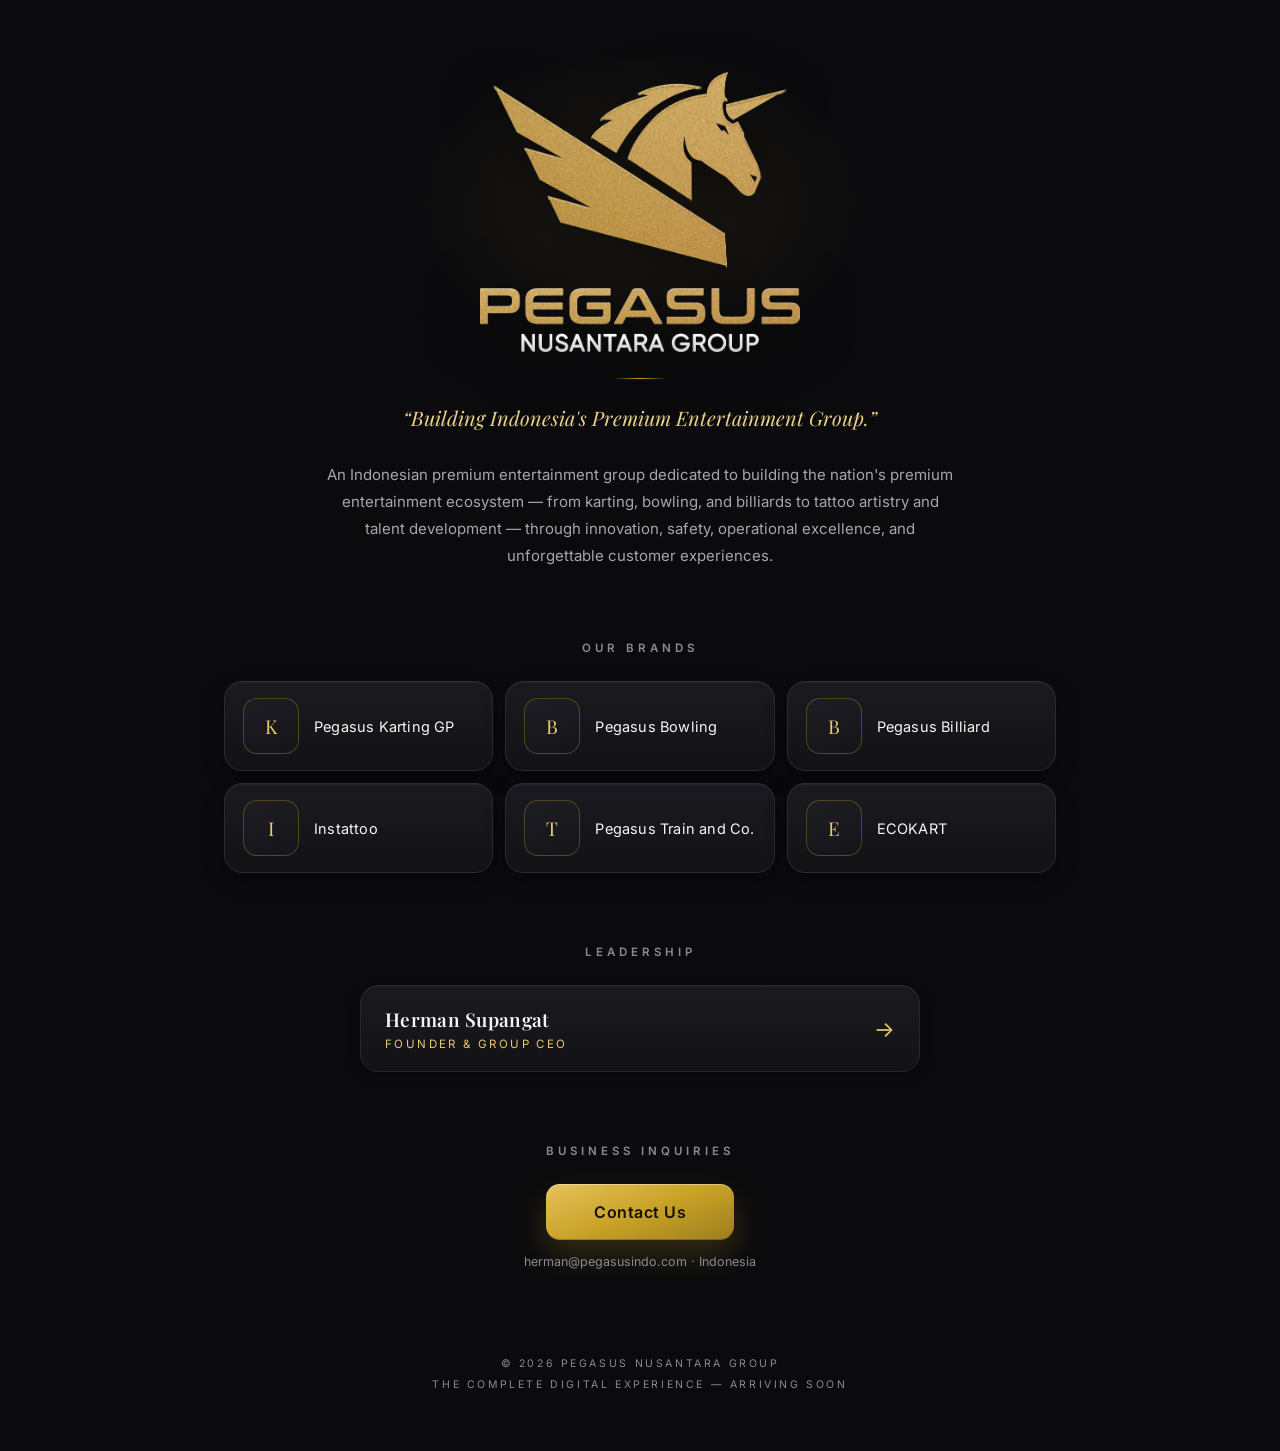
<file: index.html>
<!doctype html>
<html lang="en">
<head>
  <meta charset="utf-8">
  <meta name="viewport" content="width=device-width, initial-scale=1, viewport-fit=cover">
  <title>Pegasus Nusantara Group — Building Indonesia's Premium Entertainment Group</title>
  <meta name="description" content="Pegasus Nusantara Group is an Indonesian premium entertainment group — karting, bowling, billiards, tattoo artistry, and talent development.">
  <meta property="og:title" content="Pegasus Nusantara Group">
  <meta property="og:description" content="Building Indonesia's Premium Entertainment Group.">
  <meta property="og:type" content="website">
  <meta property="og:url" content="https://pegasusindo.com/">
  <link rel="icon" href="data:image/svg+xml,%3Csvg xmlns='http://www.w3.org/2000/svg' viewBox='0 0 64 64'%3E%3Ccircle cx='32' cy='32' r='30' fill='%230d0d0f' stroke='%23c9a227' stroke-width='3'/%3E%3Ctext x='32' y='44' font-family='Georgia,serif' font-size='34' fill='%23e8c96a' text-anchor='middle'%3EP%3C/text%3E%3C/svg%3E">
  <link rel="preconnect" href="https://fonts.googleapis.com">
  <link rel="preconnect" href="https://fonts.gstatic.com" crossorigin>
  <link href="https://fonts.googleapis.com/css2?family=Playfair+Display:wght@500;600&family=Inter:wght@400;500;600&display=swap" rel="stylesheet">
  <style>
    :root {
      --bg: #0b0b0d; --panel: #17171c; --garis: #26262e;
      --emas: #c9a227; --emas-terang: #e8c96a; --emas-pudar: rgba(201, 162, 39, .32);
      --putih: #f7f6f3; --abu: #a6a6b0; --abu-gelap: #8a8a94;
      --ease: cubic-bezier(.22, .61, .36, 1);
    }
    * { margin: 0; padding: 0; box-sizing: border-box; -webkit-tap-highlight-color: transparent; }
    html { scroll-behavior: smooth; }
    html, body { background: var(--bg); }
    body {
      min-height: 100vh; color: var(--putih);
      font-family: 'Inter', -apple-system, BlinkMacSystemFont, 'Segoe UI', sans-serif;
      position: relative;
    }
    body::before {
      content: ''; position: fixed; inset: 0; z-index: -1; pointer-events: none;
      background:
        radial-gradient(1100px 680px at 50% -14%, rgba(216, 178, 88, .07), transparent 62%),
        radial-gradient(880px 500px at 50% -6%, #17171d 0%, transparent 60%),
        linear-gradient(180deg, #101013 0%, var(--bg) 52%, #09090b 100%);
    }
    .wadah { max-width: 880px; margin: 0 auto; padding: 72px 24px 56px; }
    .anim { opacity: 0; transform: translateY(18px); animation: masuk .9s var(--ease) forwards; }
    @keyframes masuk { to { opacity: 1; transform: none; } }
    @media (prefers-reduced-motion: reduce) { .anim { animation: none; opacity: 1; transform: none; } }

    /* ---------- hero ---------- */
    .hero { text-align: center; position: relative; }
    .hero::before {
      content: ''; position: absolute; z-index: 0; left: 50%; top: 130px;
      width: min(90vw, 620px); height: 420px; transform: translate(-50%, -50%);
      background: radial-gradient(closest-side, rgba(216, 178, 88, .11), transparent 72%);
      pointer-events: none;
    }
    .hero > * { position: relative; z-index: 1; }
    .hero img.logo {
      max-height: 280px; max-width: min(80vw, 460px); object-fit: contain;
      filter: drop-shadow(0 10px 26px rgba(0, 0, 0, .55));
    }
    .hero h1, .hero .grup {   /* wordmark teks disembunyikan (logo sudah memuat nama grup) —
                               tetap di DOM utk SEO & screen reader */
      position: absolute; width: 1px; height: 1px; overflow: hidden;
      clip: rect(0 0 0 0); white-space: nowrap;
    }
    .garis-emas { width: 54px; height: 1px; margin: 22px auto;
                  background: linear-gradient(90deg, transparent, var(--emas), transparent); }
    .tagline { font-family: 'Playfair Display', serif; font-style: italic; color: #ecd28a;
               font-size: clamp(16px, 3vw, 20px); line-height: 1.7; }

    /* ---------- tentang ---------- */
    .tentang { max-width: 640px; margin: 26px auto 0; text-align: center;
               color: var(--abu); font-size: 15px; line-height: 1.8; }

    /* ---------- section ---------- */
    .sec-judul { text-align: center; margin: 72px 0 26px; color: var(--abu-gelap);
                 font-size: 11.5px; letter-spacing: 4px; text-transform: uppercase; font-weight: 600; }

    /* ---------- brands ---------- */
    .brand-grid { display: grid; grid-template-columns: repeat(auto-fill, minmax(240px, 1fr)); gap: 12px; }
    .brand {
      display: flex; align-items: center; gap: 15px; padding: 16px 18px;
      background: linear-gradient(180deg, rgba(27, 27, 33, .92), rgba(19, 19, 24, .88));
      border: 1px solid #2b2b34; border-radius: 18px;
      box-shadow: inset 0 1px 0 rgba(255, 255, 255, .045), 0 8px 22px rgba(0, 0, 0, .30);
      transition: transform .28s var(--ease), border-color .28s var(--ease), box-shadow .28s var(--ease);
    }
    .brand img { width: 56px; height: 56px; border-radius: 14px; object-fit: contain;
                 background: #fff; padding: 3px; flex: 0 0 56px;
                 box-shadow: 0 4px 14px rgba(0, 0, 0, .4), 0 0 0 1px rgba(201, 162, 39, .10); }
    .brand .mono { width: 56px; height: 56px; border-radius: 14px; flex: 0 0 56px;
                   border: 1px solid var(--emas-pudar);
                   background: linear-gradient(160deg, #1d1d23, #141419);
                   display: flex; align-items: center; justify-content: center;
                   font-family: 'Playfair Display', serif; font-size: 19px; color: var(--emas-terang); }
    .brand span { font-size: 14.5px; letter-spacing: .2px; }
    @media (hover: hover) {
      .brand:hover { transform: translateY(-2px); border-color: rgba(201, 162, 39, .38);
                     box-shadow: inset 0 1px 0 rgba(255, 255, 255, .05), 0 12px 26px rgba(0, 0, 0, .4); }
    }

    /* ---------- leadership ---------- */
    .pimpinan {
      display: flex; align-items: center; justify-content: space-between; gap: 16px;
      max-width: 560px; margin: 0 auto; padding: 20px 24px;
      background: linear-gradient(180deg, rgba(27, 27, 33, .92), rgba(19, 19, 24, .88));
      border: 1px solid var(--garis); border-radius: 18px; text-decoration: none;
      box-shadow: inset 0 1px 0 rgba(255, 255, 255, .035), 0 4px 14px rgba(0, 0, 0, .22);
      transition: transform .28s var(--ease), border-color .28s var(--ease);
    }
    .pimpinan div b { display: block; color: var(--putih); font-family: 'Playfair Display', serif;
                      font-size: 19px; font-weight: 600; letter-spacing: .3px; }
    .pimpinan div span { display: block; margin-top: 5px; color: var(--emas-terang);
                         font-size: 11.5px; letter-spacing: 2.4px; text-transform: uppercase; }
    .pimpinan .panah { color: var(--emas-terang); font-size: 22px; flex: 0 0 auto; }
    @media (hover: hover) { .pimpinan:hover { transform: translateY(-2px); border-color: rgba(201, 162, 39, .38); } }

    /* ---------- kontak ---------- */
    .kontak { text-align: center; }
    .kontak a.tombol {
      display: inline-flex; align-items: center; gap: 10px; padding: 18px 48px;
      border-radius: 14px; text-decoration: none;
      background: linear-gradient(160deg, #e6c35c 0%, var(--emas) 50%, #9d7e1d 100%);
      color: #131007; font-weight: 600; font-size: 16px; letter-spacing: .5px;
      box-shadow: 0 14px 32px rgba(201, 162, 39, .22), inset 0 1px 0 rgba(255, 255, 255, .38),
                  inset 0 -1px 0 rgba(0, 0, 0, .22);
      transition: transform .28s var(--ease), box-shadow .28s var(--ease);
    }
    @media (hover: hover) { .kontak a.tombol:hover { transform: translateY(-1px);
      box-shadow: 0 18px 40px rgba(201, 162, 39, .30), inset 0 1px 0 rgba(255, 255, 255, .42); } }
    .kontak .ket { margin-top: 14px; color: var(--abu-gelap); font-size: 12.5px; }

    .footer { text-align: center; margin-top: 84px; color: var(--abu-gelap);
              font-size: 10.5px; letter-spacing: 2.6px; text-transform: uppercase; line-height: 2; }
    button:focus-visible, a:focus-visible { outline: 2px solid var(--emas-terang); outline-offset: 3px; }
  </style>
</head>
<body>
  <div class="wadah">
    <header class="hero anim">
      <img class="logo" src="assets/logo-pegasus.webp" alt="Pegasus Nusantara Group"
           onerror="this.style.display='none'">
      <h1>PEGASUS</h1>
      <div class="grup">NUSANTARA GROUP</div>
      <div class="garis-emas"></div>
      <p class="tagline">&ldquo;Building Indonesia's Premium Entertainment Group.&rdquo;</p>
      <p class="tentang">An Indonesian premium entertainment group dedicated to building the nation's
        premium entertainment ecosystem &mdash; from karting, bowling, and billiards to tattoo artistry
        and talent development &mdash; through innovation, safety, operational excellence, and
        unforgettable customer experiences.</p>
    </header>

    <div class="sec-judul anim" style="animation-delay:.15s">Our Brands</div>
    <div class="brand-grid anim" style="animation-delay:.2s" id="brandGrid"></div>

    <div class="sec-judul anim" style="animation-delay:.3s">Leadership</div>
    <a class="pimpinan anim" style="animation-delay:.34s" href="/herman">
      <div><b>Herman Supangat</b><span>Founder &amp; Group CEO</span></div>
      <div class="panah">&rarr;</div>
    </a>

    <div class="sec-judul anim" style="animation-delay:.42s">Business Inquiries</div>
    <div class="kontak anim" style="animation-delay:.46s">
      <a class="tombol" href="mailto:herman@pegasusindo.com">Contact Us</a>
      <div class="ket">herman@pegasusindo.com &middot; Indonesia</div>
    </div>

    <div class="footer anim" style="animation-delay:.52s">
      &copy; 2026 Pegasus Nusantara Group<br>The complete digital experience &mdash; arriving soon
    </div>
  </div>

  <script src="config.js"></script>
  <script>
    /* Brand ditarik dari API kartu (sumber sama dgn dashboard) — selalu segar.
       Gagal/lambat → fallback nama statis dengan monogram. */
    (function () {
      var FALLBACK = ['Pegasus Karting GP', 'Pegasus Bowling', 'Pegasus Billiard',
                      'Instattoo', 'Pegasus Train and Co.', 'ECOKART'];
      var grid = document.getElementById('brandGrid');
      function inisial(n) {
        return (String(n).replace(/^Pegasus\s+/i, '').trim().charAt(0) || 'P').toUpperCase();
      }
      function gambar(daftar) {
        grid.textContent = '';
        daftar.forEach(function (b) {
          var k = document.createElement('div'); k.className = 'brand';
          if (b.logoUri) {
            var i = document.createElement('img'); i.src = b.logoUri; i.alt = b.nama; i.loading = 'lazy';
            k.appendChild(i);
          } else {
            var m = document.createElement('div'); m.className = 'mono'; m.textContent = inisial(b.nama);
            k.appendChild(m);
          }
          var s = document.createElement('span'); s.textContent = b.nama; k.appendChild(s);
          grid.appendChild(k);
        });
      }
      gambar(FALLBACK.map(function (n) { return { nama: n, logoUri: '' }; }));
      try {
        fetch(window.PEGASUS_CONFIG.API + '?action=data&k=herman')
          .then(function (r) { return r.json(); })
          .then(function (j) {
            if (j && j.ok && j.data && j.data.brands && j.data.brands.length) gambar(j.data.brands);
          }).catch(function () {});
      } catch (e) {}
    })();
  </script>
</body>
</html>
</file>
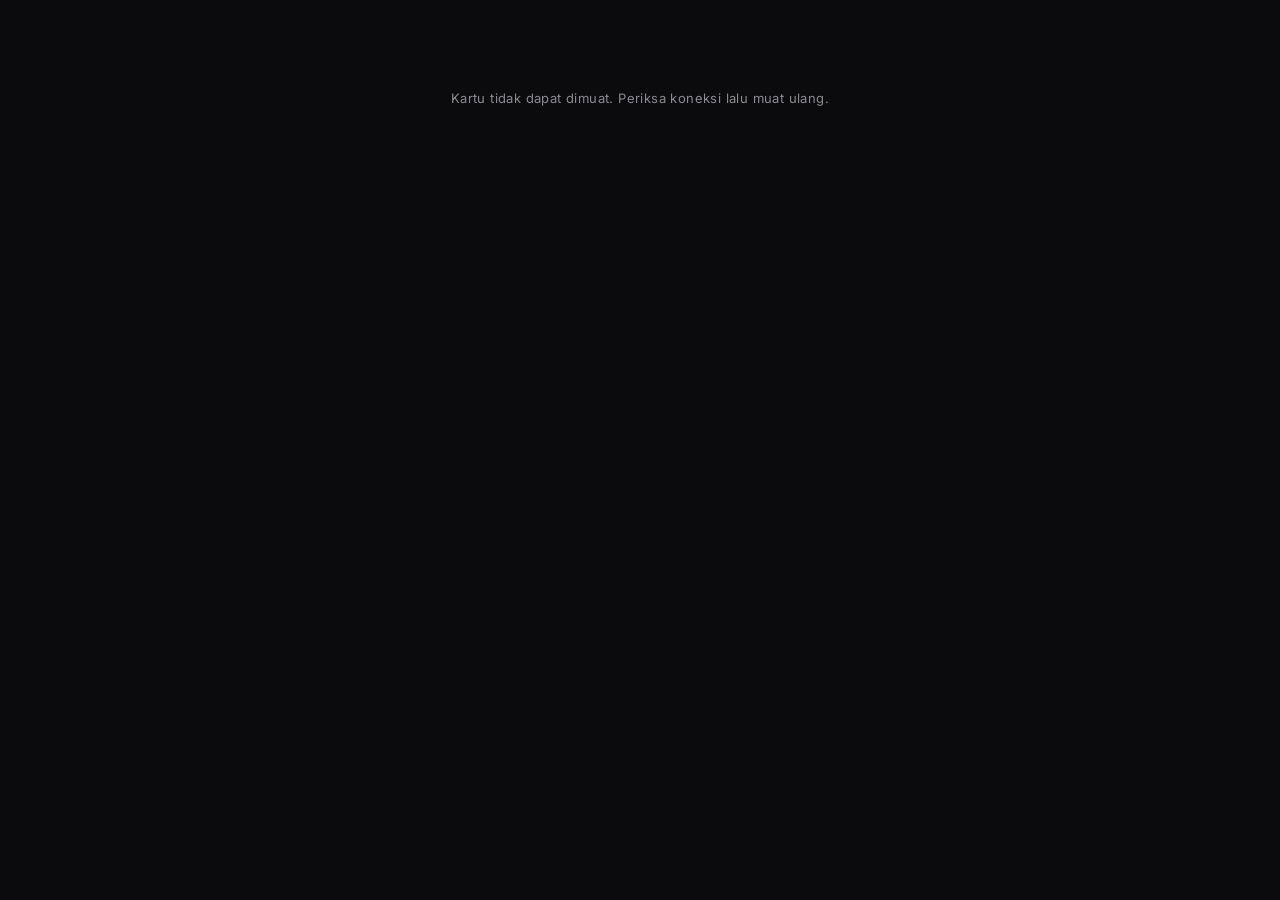
<file: herman/index.html>
<!doctype html>
<html lang="id">
<head>
  <meta charset="utf-8">
  <meta name="viewport" content="width=device-width, initial-scale=1, viewport-fit=cover">
  <title>Herman Supangat — Founder & Group CEO, Pegasus Nusantara Group</title>
  <meta name="description" content="Digital business card resmi Herman Supangat, Founder & Group CEO Pegasus Nusantara Group.">
  <meta property="og:title" content="Herman Supangat — Founder & Group CEO">
  <meta property="og:description" content="Pegasus Nusantara Group — Building Indonesia's Premium Entertainment Group.">
  <meta property="og:type" content="profile">
  <meta property="og:url" content="https://pegasusindo.com/herman">
  <link rel="icon" href="data:image/svg+xml,%3Csvg xmlns='http://www.w3.org/2000/svg' viewBox='0 0 64 64'%3E%3Ccircle cx='32' cy='32' r='30' fill='%230d0d0f' stroke='%23c9a227' stroke-width='3'/%3E%3Ctext x='32' y='44' font-family='Georgia,serif' font-size='34' fill='%23e8c96a' text-anchor='middle'%3EP%3C/text%3E%3C/svg%3E">
  <link rel="preconnect" href="https://fonts.googleapis.com">
  <link rel="preconnect" href="https://fonts.gstatic.com" crossorigin>
  <link href="https://fonts.googleapis.com/css2?family=Playfair+Display:wght@500;600&family=Inter:wght@400;500;600&display=swap" rel="stylesheet">
  <link rel="stylesheet" href="../assets/card.css?v=9">
</head>
<body>
  <div class="muat" id="muat"><div class="spin"></div>Memuat kartu…</div>

  <div class="wadah" id="wadah" style="display:none">
    <div class="logo-grup anim" id="logoGrup"></div>
    <div class="foto-wadah anim" style="animation-delay:.06s" id="fotoWadah"></div>
    <h1 class="nama anim" style="animation-delay:.12s" id="nama"></h1>
    <div class="jabatan anim" style="animation-delay:.17s" id="jabatan"></div>
    <div class="perusahaan anim" style="animation-delay:.21s" id="perusahaan"></div>
    <p class="deskripsi anim" style="animation-delay:.25s" id="deskripsi"></p>
    <div class="tagline tagline-atas anim" style="animation-delay:.27s" id="quote"></div>
    <div class="garis-emas anim" style="animation-delay:.28s"></div>

    <div class="anim" style="animation-delay:.32s" id="areaSimpan"></div>
    <div class="grid-tombol anim" style="animation-delay:.38s" id="gridTombol"></div>

    <div id="areaBrand"></div>

    <div class="tagline tagline-bawah anim" style="animation-delay:.5s" id="tagline"></div>
    <div class="footer anim" style="animation-delay:.55s" id="footer"></div>
  </div>

  <div class="modal-latar" id="modalWc">
    <div class="modal">
      <h3>WeChat</h3>
      <div class="wid" id="wcId"></div>
      <div id="wcQrWadah"></div>
      <div class="ket">Tambahkan lewat pencarian ID atau pindai QR di aplikasi WeChat.</div>
      <button onclick="document.getElementById('modalWc').classList.remove('buka')">Tutup</button>
    </div>
  </div>

  <script src="../config.js"></script>
  <script>window.PC_SLUG = 'herman';</script>
  <script src="../assets/card.js?v=9"></script>
</body>
</html>
</file>
<file: assets/card.css>
/* ============================================================================
   PEGASUS CARD — card.css
   VERSION 2 — Luxury Executive Edition (17-Jul-2026)
   Prinsip: less is more; kemewahan lewat cahaya, kedalaman, dan presisi —
   bukan ornamen. Referensi rasa: Porsche, Rolex, Bentley, Aman, Apple.
   Struktur HTML & class TIDAK berubah dari V1.
   ========================================================================== */
:root {
  --bg: #0b0b0d;
  --panel: #17171c; --panel2: #1b1b21;
  --garis: #26262e; --garis-terang: #32323b;
  --emas: #c9a227; --emas-terang: #e8c96a; --emas-tepi: #d5b04a;
  --emas-pudar: rgba(201, 162, 39, .32);
  --putih: #f7f6f3; --abu: #a6a6b0; --abu-gelap: #8a8a94;
  --ease: cubic-bezier(.22, .61, .36, 1);   /* easing premium: cepat lalu mendarat halus */
}
* { margin: 0; padding: 0; box-sizing: border-box; -webkit-tap-highlight-color: transparent; }
html, body { background: var(--bg); }
body {
  min-height: 100vh; color: var(--putih);
  font-family: 'Inter', -apple-system, BlinkMacSystemFont, 'Segoe UI', sans-serif;
  padding: env(safe-area-inset-top) 0 env(safe-area-inset-bottom);
  position: relative;
}
/* Latar berlapis: halo hangat di puncak + kabut emas sangat tipis + gelap tenang
   di dasar. Tiga lapis cahaya, nol ornamen. */
body::before {
  content: ''; position: fixed; inset: 0; z-index: -1; pointer-events: none;
  background:
    radial-gradient(1100px 680px at 50% -14%, rgba(216, 178, 88, .075), transparent 62%),
    radial-gradient(880px 500px at 50% -6%, #17171d 0%, transparent 60%),
    linear-gradient(180deg, #101013 0%, var(--bg) 52%, #09090b 100%);
}
.wadah { max-width: 430px; margin: 0 auto; padding: 48px 22px 40px; }

/* ---------- animasi masuk: lebih panjang, mendarat lembut ---------- */
.anim { opacity: 0; transform: translateY(18px); animation: masuk .9s var(--ease) forwards; }
@keyframes masuk { to { opacity: 1; transform: none; } }
@media (prefers-reduced-motion: reduce) {
  .anim { animation: none; opacity: 1; transform: none; }
  * { transition: none !important; }
}

/* ---------- status muat ---------- */
.muat { text-align: center; padding: 90px 20px; color: var(--abu-gelap); font-size: 13px; letter-spacing: .4px; }
.muat .spin {
  width: 30px; height: 30px; margin: 0 auto 18px; border-radius: 50%;
  border: 1.5px solid var(--garis); border-top-color: var(--emas);
  animation: putar 1s linear infinite;
}
@keyframes putar { to { transform: rotate(360deg); } }

/* ---------- hero: logo + ambient glow sangat halus ---------- */
.logo-grup { display: flex; justify-content: center; margin-bottom: 30px; position: relative; }
.logo-grup::before {
  content: ''; position: absolute; z-index: 0; left: 50%; top: 46%;
  width: 340px; height: 240px; transform: translate(-50%, -50%);
  background: radial-gradient(closest-side, rgba(216, 178, 88, .10), transparent 72%);
  pointer-events: none;
}
.logo-grup img {
  position: relative; z-index: 1;
  max-height: 190px; max-width: 398px; object-fit: contain;
  filter: drop-shadow(0 8px 22px rgba(0, 0, 0, .55));
}
.logo-mono {
  width: 62px; height: 62px; border: 1.5px solid var(--emas); border-radius: 50%;
  display: flex; align-items: center; justify-content: center;
  font-family: 'Playfair Display', serif; font-size: 25px; color: var(--emas-terang);
}

/* ---------- hero: foto sebagai focal point ---------- */
.foto-wadah { display: flex; justify-content: center; margin-bottom: 24px; position: relative; }
/* ambient gold light di belakang foto — sangat halus, sumber "kemewahan" utama */
.foto-wadah::before {
  content: ''; position: absolute; z-index: 0;
  width: 264px; height: 264px; left: 50%; top: 50%;
  transform: translate(-50%, -50%);
  background: radial-gradient(closest-side, rgba(201, 162, 39, .16), rgba(201, 162, 39, .05) 55%, transparent 72%);
  pointer-events: none;
}
.foto-bingkai {
  width: 138px; height: 138px; border-radius: 50%; overflow: hidden;
  position: relative; z-index: 1;
  border: 1.5px solid var(--emas-tepi);
  box-shadow:
    0 0 0 1px rgba(232, 201, 106, .22),        /* garis cahaya tipis di tepi */
    0 26px 52px rgba(0, 0, 0, .62),            /* kedalaman */
    0 0 48px rgba(201, 162, 39, .10);          /* pendar emas lembut */
}
.foto-bingkai img {
  width: 100%; height: 100%; object-fit: cover; display: block;
  transform: scale(1.05); transform-origin: 50% 0%;    /* foto turun maksimal — seluruh bagian atas tampil */
}
.foto-ph {
  width: 138px; height: 138px; border-radius: 50%;
  position: relative; z-index: 1;
  border: 1.5px solid var(--emas-pudar); background: var(--panel);
  display: flex; align-items: center; justify-content: center;
  font-family: 'Playfair Display', serif; font-size: 46px; color: var(--emas);
  box-shadow: 0 26px 52px rgba(0, 0, 0, .55);
}

/* ---------- identitas ---------- */
.nama {
  font-family: 'Playfair Display', serif; font-weight: 600; font-size: 32px;
  text-align: center; letter-spacing: .2px; line-height: 1.18;
}
.jabatan {
  text-align: center; margin-top: 10px; color: var(--emas-terang);
  font-size: 12.5px; letter-spacing: 3.2px; text-transform: uppercase; font-weight: 500;
}
.perusahaan { text-align: center; margin-top: 8px; color: var(--abu); font-size: 14.5px; letter-spacing: .2px; }
.deskripsi {
  text-align: center; margin-top: 16px; color: var(--abu);
  font-size: 13.5px; line-height: 1.7;
}
.garis-emas {
  width: 52px; height: 1px; margin: 30px auto;
  background: linear-gradient(90deg, transparent, var(--emas), transparent);
}

/* ---------- CTA utama ---------- */
.simpan {
  display: flex; align-items: center; justify-content: center; gap: 10px;
  width: 100%; padding: 16px 18px; border: 0; border-radius: 14px; cursor: pointer;
  position: relative; overflow: hidden;
  background: linear-gradient(160deg, #e6c35c 0%, var(--emas) 50%, #9d7e1d 100%);
  color: #131007; font-family: 'Inter', sans-serif; font-size: 15px; font-weight: 600;
  letter-spacing: .5px;
  box-shadow:
    0 14px 32px rgba(201, 162, 39, .22),
    inset 0 1px 0 rgba(255, 255, 255, .38),    /* kilau logam di bibir atas */
    inset 0 -1px 0 rgba(0, 0, 0, .22);
  transition: transform .28s var(--ease), box-shadow .28s var(--ease), filter .28s var(--ease);
}
.simpan svg { width: 20px; height: 20px; flex: 0 0 20px; fill: #131007; }
/* sapuan cahaya satu arah saat hover — pelan, sekali lewat */
.simpan::after {
  content: ''; position: absolute; top: 0; left: -70%; width: 42%; height: 100%;
  background: linear-gradient(105deg, transparent, rgba(255, 255, 255, .30), transparent);
  transform: skewX(-18deg); pointer-events: none; transition: left .7s var(--ease);
}
@media (hover: hover) {
  .simpan:hover {
    transform: translateY(-1px);
    box-shadow: 0 18px 40px rgba(201, 162, 39, .30),
      inset 0 1px 0 rgba(255, 255, 255, .42), inset 0 -1px 0 rgba(0, 0, 0, .22);
    filter: brightness(1.03);
  }
  .simpan:hover::after { left: 125%; }
}
.simpan:active { transform: translateY(0) scale(.985); box-shadow: 0 8px 18px rgba(201, 162, 39, .20); }

/* ---------- tombol kontak ---------- */
.grid-tombol { display: grid; grid-template-columns: 1fr 1fr; gap: 11px; margin-top: 14px; }
.tbl {
  display: flex; align-items: center; gap: 10px; padding: 14px 15px;
  background: linear-gradient(180deg, #1b1b21 0%, #15151a 100%);
  border: 1px solid #2a2a32; border-radius: 13px;
  color: var(--putih); font-size: 13.5px; font-weight: 500; text-decoration: none;
  cursor: pointer;
  box-shadow: inset 0 1px 0 rgba(255, 255, 255, .035);
  transition: transform .25s var(--ease), border-color .25s var(--ease),
              box-shadow .25s var(--ease), background .25s var(--ease);
}
.tbl svg { width: 19px; height: 19px; flex: 0 0 19px; fill: var(--emas-terang); transition: fill .25s var(--ease); }
@media (hover: hover) {
  .tbl:hover {
    transform: translateY(-1px);
    border-color: rgba(201, 162, 39, .42);
    box-shadow: 0 8px 22px rgba(0, 0, 0, .38), inset 0 1px 0 rgba(255, 255, 255, .05);
  }
  .tbl:hover svg { fill: #f2dc90; }
}
.tbl:active { transform: translateY(0); background: #1d1d24; border-color: var(--emas-pudar); }

/* ---------- Pegasus Brands: dari list menjadi kartu premium ---------- */
.brand-judul {
  text-align: center; margin: 40px 0 18px; color: var(--abu-gelap);
  font-size: 11px; letter-spacing: 3.6px; text-transform: uppercase; font-weight: 600;
}
.brand-daftar { display: flex; flex-direction: column; gap: 10px; }
.brand {
  display: flex; align-items: center; gap: 16px; padding: 15px 18px;
  background: linear-gradient(180deg, rgba(27, 27, 33, .92) 0%, rgba(19, 19, 24, .88) 100%);
  border: 1px solid #2b2b34; border-radius: 17px;
  box-shadow: inset 0 1px 0 rgba(255, 255, 255, .045), 0 8px 22px rgba(0, 0, 0, .30);
  transition: transform .28s var(--ease), border-color .28s var(--ease), box-shadow .28s var(--ease);
}
.brand img {
  width: 52px; height: 52px; border-radius: 13px; object-fit: contain;
  background: #fff; padding: 3px; flex: 0 0 52px;
  box-shadow: 0 4px 14px rgba(0, 0, 0, .4), 0 0 0 1px rgba(201, 162, 39, .10);
  transition: transform .28s var(--ease);
}
.brand-mono {
  width: 52px; height: 52px; border-radius: 13px; flex: 0 0 52px;
  border: 1px solid var(--emas-pudar);
  background: linear-gradient(160deg, #1d1d23, #141419);
  display: flex; align-items: center; justify-content: center;
  font-family: 'Playfair Display', serif; font-size: 17px; color: var(--emas-terang);
  transition: transform .28s var(--ease);
}
.brand span { font-size: 14px; color: var(--putih); letter-spacing: .2px; }
@media (hover: hover) {
  .brand:hover {
    transform: translateY(-2px);
    border-color: rgba(201, 162, 39, .38);
    box-shadow: inset 0 1px 0 rgba(255, 255, 255, .05), 0 12px 26px rgba(0, 0, 0, .4);
  }
  .brand:hover img, .brand:hover .brand-mono { transform: scale(1.05); }
}

/* ---------- personal quote (bawah deskripsi) & tagline grup (bawah kartu) ---------- */
.tagline {
  text-align: center; font-family: 'Playfair Display', serif;
  font-style: italic; color: var(--emas-terang);
}
.tagline-atas {
  margin-top: 26px; margin-bottom: 4px; font-size: 17.5px; line-height: 1.78;
  color: #ecd28a; padding: 0 10px; letter-spacing: .2px;
}
.tagline-bawah { margin-top: 44px; font-size: 14.5px; line-height: 1.6; }
.footer {
  text-align: center; margin-top: 22px; color: var(--abu-gelap);
  font-size: 10.5px; letter-spacing: 2.6px; text-transform: uppercase;
}

/* ---------- focus keyboard (accessibility) ---------- */
button:focus-visible, a:focus-visible, [tabindex]:focus-visible {
  outline: 2px solid var(--emas-terang); outline-offset: 3px; border-radius: 14px;
}

/* ---------- modal WeChat ---------- */
.modal-latar {
  position: fixed; inset: 0; background: rgba(5, 5, 7, .74); display: none;
  align-items: flex-end; justify-content: center; z-index: 50; backdrop-filter: blur(4px);
}
.modal-latar.buka { display: flex; }
.modal {
  background: linear-gradient(180deg, #1b1b21, #141419);
  border: 1px solid var(--garis-terang); border-radius: 22px 22px 0 0;
  padding: 28px 22px 36px; width: 100%; max-width: 430px; text-align: center;
  box-shadow: 0 -18px 60px rgba(0, 0, 0, .5), inset 0 1px 0 rgba(255, 255, 255, .04);
  animation: modalMasuk .38s var(--ease);
}
@keyframes modalMasuk { from { opacity: 0; transform: translateY(26px); } to { opacity: 1; transform: none; } }
@media (prefers-reduced-motion: reduce) { .modal { animation: none; } }
.modal h3 { font-size: 16px; margin-bottom: 6px; letter-spacing: .3px; }
.modal .wid { color: var(--emas-terang); font-size: 15px; margin: 10px 0 4px; user-select: all; }
.modal img { width: 190px; height: 190px; border-radius: 14px; margin-top: 14px; background: #fff; padding: 6px; }
.modal .ket { color: var(--abu); font-size: 12.5px; margin-top: 10px; line-height: 1.6; }
.modal button {
  margin-top: 20px; padding: 12px 38px; border-radius: 12px; border: 1px solid var(--garis-terang);
  background: transparent; color: var(--putih); font-size: 14px; cursor: pointer;
  transition: border-color .25s var(--ease), background .25s var(--ease);
}
@media (hover: hover) { .modal button:hover { border-color: var(--emas-pudar); background: rgba(201, 162, 39, .06); } }
@media (min-width: 480px) {
  .modal-latar { align-items: center; }
  .modal { border-radius: 22px; }
  @keyframes modalMasuk { from { opacity: 0; transform: translateY(14px) scale(.985); } to { opacity: 1; transform: none; } }
}
</file>
